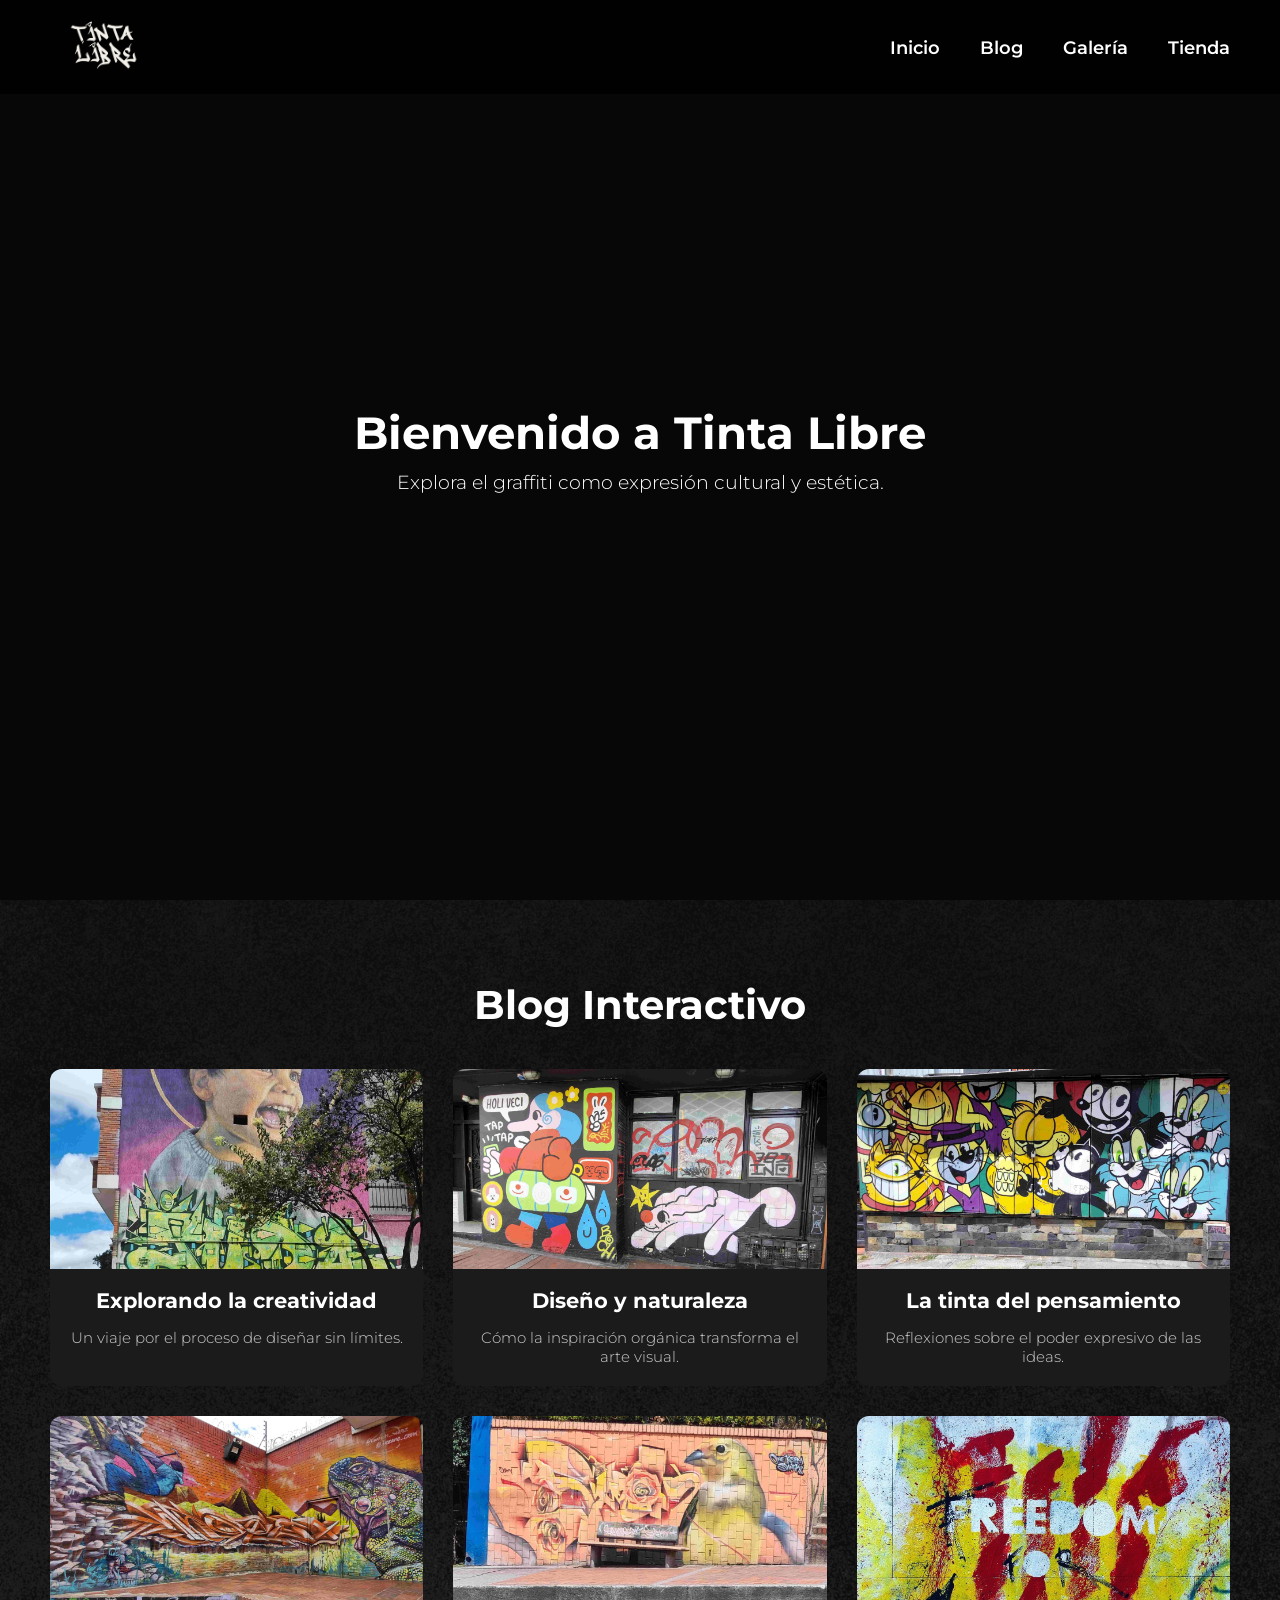
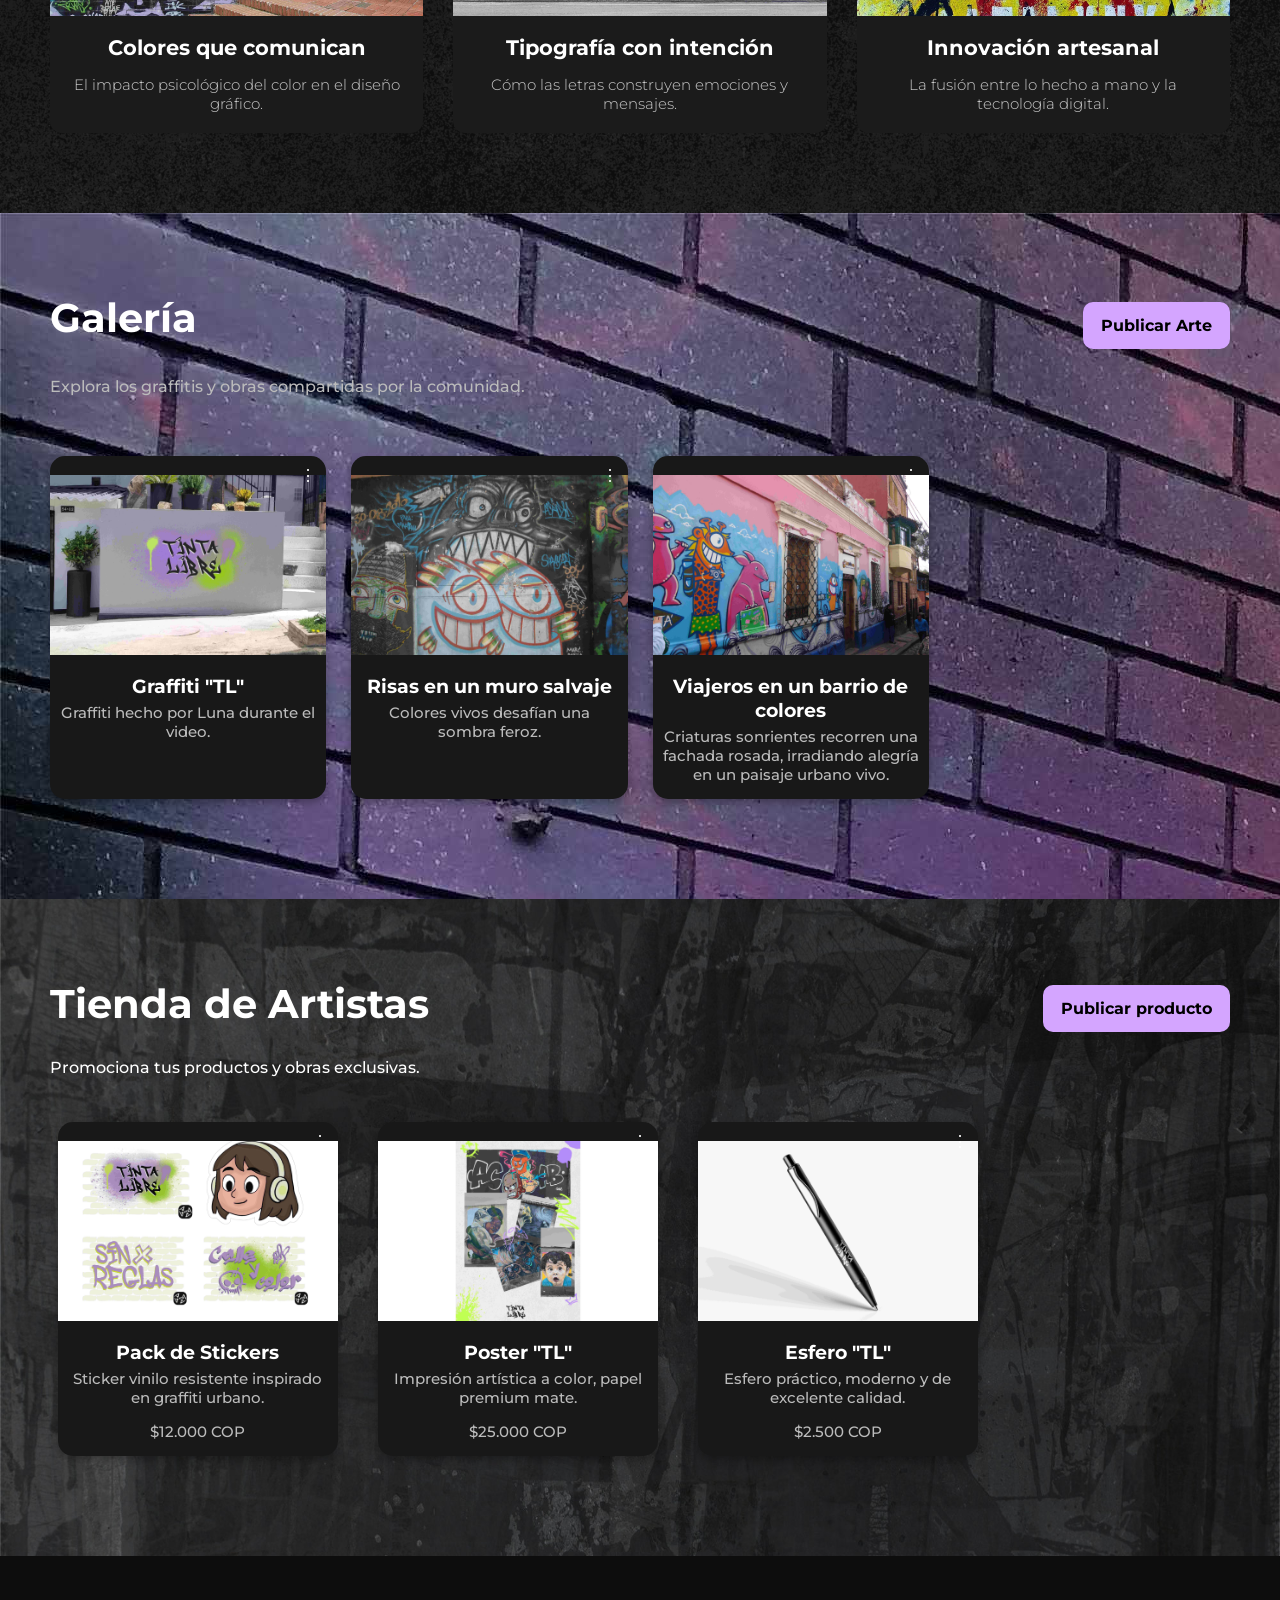
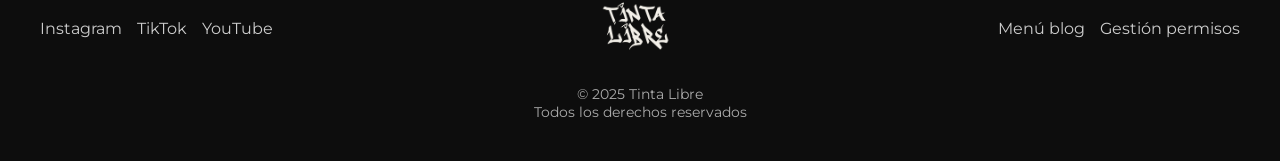
<file: index.html>
<!DOCTYPE html>
<html lang="es">
<head>
  <meta charset="UTF-8">
  <meta name="viewport" content="width=device-width, initial-scale=1.0">
  <meta name="viewport" content="width=device-width, initial-scale=1">
  <title>Tinta Libre</title>
  <link rel="stylesheet" href="css/hoja.css">
  <link rel="icon" href="img/favicon.ico" type="image/png">
  <script src="js/funciones.js"></script>
  <link rel="preconnect" href="https://fonts.googleapis.com">
  <link rel="preconnect" href="https://fonts.gstatic.com" crossorigin>
  <link href="https://fonts.googleapis.com/css2?family=Montserrat:ital,wght@0,100..900;1,100..900&display=swap" rel="stylesheet">
</head>
<body>
  <header>
    <nav>
  <div class="logo">
    <img src="img/logo_crema-03.png" alt="Logo Tinta Libre">
  </div>
  <button class="hamburguesa" id="hamburguesa">
    ☰
  </button>
  <ul class="menu" id="menu">
    <li><a href="#inicio">Inicio</a></li>
    <li><a href="#blog">Blog</a></li>
    <li><a href="#galeria">Galería</a></li>
    <li><a href="#tienda">Tienda</a></li>
  </ul>
</nav>

  </header>

  <main>
    <section id="inicio" class="seccion inicio">
      <video autoplay muted loop id="video-fondo">
        <source src="img/video_fondo.mp4" type="video/mp4">
      </video>
      <div class="overlay"></div>
      <div class="contenido">
        <h2>Bienvenido a Tinta Libre</h2>
        <p>Explora el graffiti como expresión cultural y estética.</p>
      </div>
    </section>

    <section id="blog" class="blog-section">
      <h2>Blog Interactivo</h2>
      <div class="blog-container">
        <div class="blog-card">
          <img src="img/entrada1.jpg" alt="Entrada 1">
          <h3>Explorando la creatividad</h3>
          <p>Un viaje por el proceso de diseñar sin límites.</p>
        </div>
        <div class="blog-card">
          <img src="img/entrada2.jpg" alt="Entrada 2">
          <h3>Diseño y naturaleza</h3>
          <p>Cómo la inspiración orgánica transforma el arte visual.</p>
        </div>
        <div class="blog-card">
          <img src="img/entrada3.jpg" alt="Entrada 3">
          <h3>La tinta del pensamiento</h3>
          <p>Reflexiones sobre el poder expresivo de las ideas.</p>
        </div>
        <div class="blog-card">
          <img src="img/entrada4.jpg" alt="Entrada 4">
          <h3>Colores que comunican</h3>
          <p>El impacto psicológico del color en el diseño gráfico.</p>
        </div>
        <div class="blog-card">
          <img src="img/entrada5.jpg" alt="Entrada 5">
          <h3>Tipografía con intención</h3>
          <p>Cómo las letras construyen emociones y mensajes.</p>
        </div>
        <div class="blog-card">
          <img src="img/entrada6.jpg" alt="Entrada 6">
          <h3>Innovación artesanal</h3>
          <p>La fusión entre lo hecho a mano y la tecnología digital.</p>
        </div>
      </div>
    </section>

    <section id="galeria" class="seccion galeria">
      <div class="galeria-header">
        <h2>Galería</h2>
        <a href="publicar-arte.html" class="btn-publicar">Publicar Arte</a>
      </div>
      <p>Explora los graffitis y obras compartidas por la comunidad.</p>

      <div class="galeria-mosaico">


  <div class="card-publicacion">
    <div class="menu-opciones">
      <span class="icono-menu">⋮</span>
      <div class="menu">
        <button>Editar</button>
        <button>Eliminar</button>
        <button>Ver detalles</button>
      </div>
    </div>
	  <a href="graffiti_luna.html" class="card-link">
	  <img src="img/graffiti_luna.jpg" alt="Sombras Urbanas">
    <h3>Graffiti "TL"</h3>
    <p>Graffiti hecho por Luna durante el video.</p>
	  </a>
		  </div>


  <div class="card-publicacion">
    <div class="menu-opciones">
      <span class="icono-menu">⋮</span>
      <div class="menu">
        <button>Editar</button>
        <button>Eliminar</button>
        <button>Ver detalles</button>
      </div>
    </div>
    <img src="img/graffiti_2.jpg" alt="Color Rush">
    <h3>Risas en un muro salvaje</h3>
    <p>Colores vivos desafían una sombra feroz.</p>
  </div>


  <div class="card-publicacion">
    <div class="menu-opciones">
      <span class="icono-menu">⋮</span>
      <div class="menu">
        <button>Editar</button>
        <button>Eliminar</button>
        <button>Ver detalles</button>
      </div>
    </div>
    <img src="img/graffiti_3.jpg" alt="Mente Abstracta">
    <h3>Viajeros en un barrio de colores</h3>
    <p>Criaturas sonrientes recorren una fachada rosada, irradiando alegría en un paisaje urbano vivo.</p>
  </div>
</div>

    </section>

    <section id="tienda" class="seccion tienda">
  <div class="galeria-header">
     <h2>Tienda de Artistas</h2>
  <a href="publicar_producto.html" class="btn-publicar">Publicar producto</a>
  </div>
		<p>Promociona tus productos y obras exclusivas.</p>
 <div class="tienda-wrapper">
    <div class="tienda-container" id="tienda-container">


      <div class="card-publicacion">
        <div class="menu-opciones">
          <span class="icono-menu">⋮</span>
          <div class="menu">
            <button class="editar">Editar</button>
            <button class="opcion eliminar" data-tipo="producto" data-index="0">Eliminar</button>
            <button>Ver detalles</button>
          </div>
        </div>
          <a href="stickers.html" class="card-link">
			  <img src="img/stickers.jpg" alt="Sticker Graff #01">
        <h3>Pack de Stickers</h3>
        <p>Sticker vinilo resistente inspirado en graffiti urbano.</p>
        <p class="precio">$12.000 COP</p>
	  </a>
		</div>

      <div class="card-publicacion">
        <div class="menu-opciones">
          <span class="icono-menu">⋮</span>
          <div class="menu">
            <button class="editar">Editar</button>
            <button class="opcion eliminar" data-tipo="producto" data-index="1">Eliminar</button>
            <button>Ver detalles</button>
          </div>
        </div>
        <img src="img/poster.jpg" alt="Print Neon Vibes">
        <h3>Poster "TL"</h3>
        <p>Impresión artística a color, papel premium mate.</p>
        <p class="precio">$25.000 COP</p>
      </div>

      <div class="card-publicacion">
        <div class="menu-opciones">
          <span class="icono-menu">⋮</span>
          <div class="menu">
            <button class="editar">Editar</button>
            <button class="opcion eliminar" data-tipo="producto" data-index="2">Eliminar</button>
            <button>Ver detalles</button>
          </div>
        </div>
        <img src="img/esfero.jpg" alt="Poster Wild Lines">
        <h3>Esfero "TL"</h3>
        <p>Esfero práctico, moderno y de excelente calidad.</p>
        <p class="precio">$2.500 COP</p>
      </div>
    </div>
  </div>
</section>

    <footer>
      <div class="footer-medio">
        <div class="footer-redes">
          <a href="#" target="_blank">Instagram</a>
          <a href="#" target="_blank">TikTok</a>
          <a href="#" target="_blank">YouTube</a>
        </div>
        <div class="footer-logo">
          <img src="img/logo_crema-03.png" alt="Logo Tinta Libre">
        </div>
        <div class="footer-sitio">
          <a href="#blog">Menú blog</a>
          <a href="https://bogota.gov.co/servicios/tramites/autorizacion-de-lugares-para-la-practica-responsable-del-grafiti">Gestión permisos</a>
        </div>
      </div>
      <div class="footer-inferior">
        <p>© 2025 Tinta Libre</p>
        <p>Todos los derechos reservados</p>
      </div>
    </footer>
  </main>
</body>
</html>
</file>
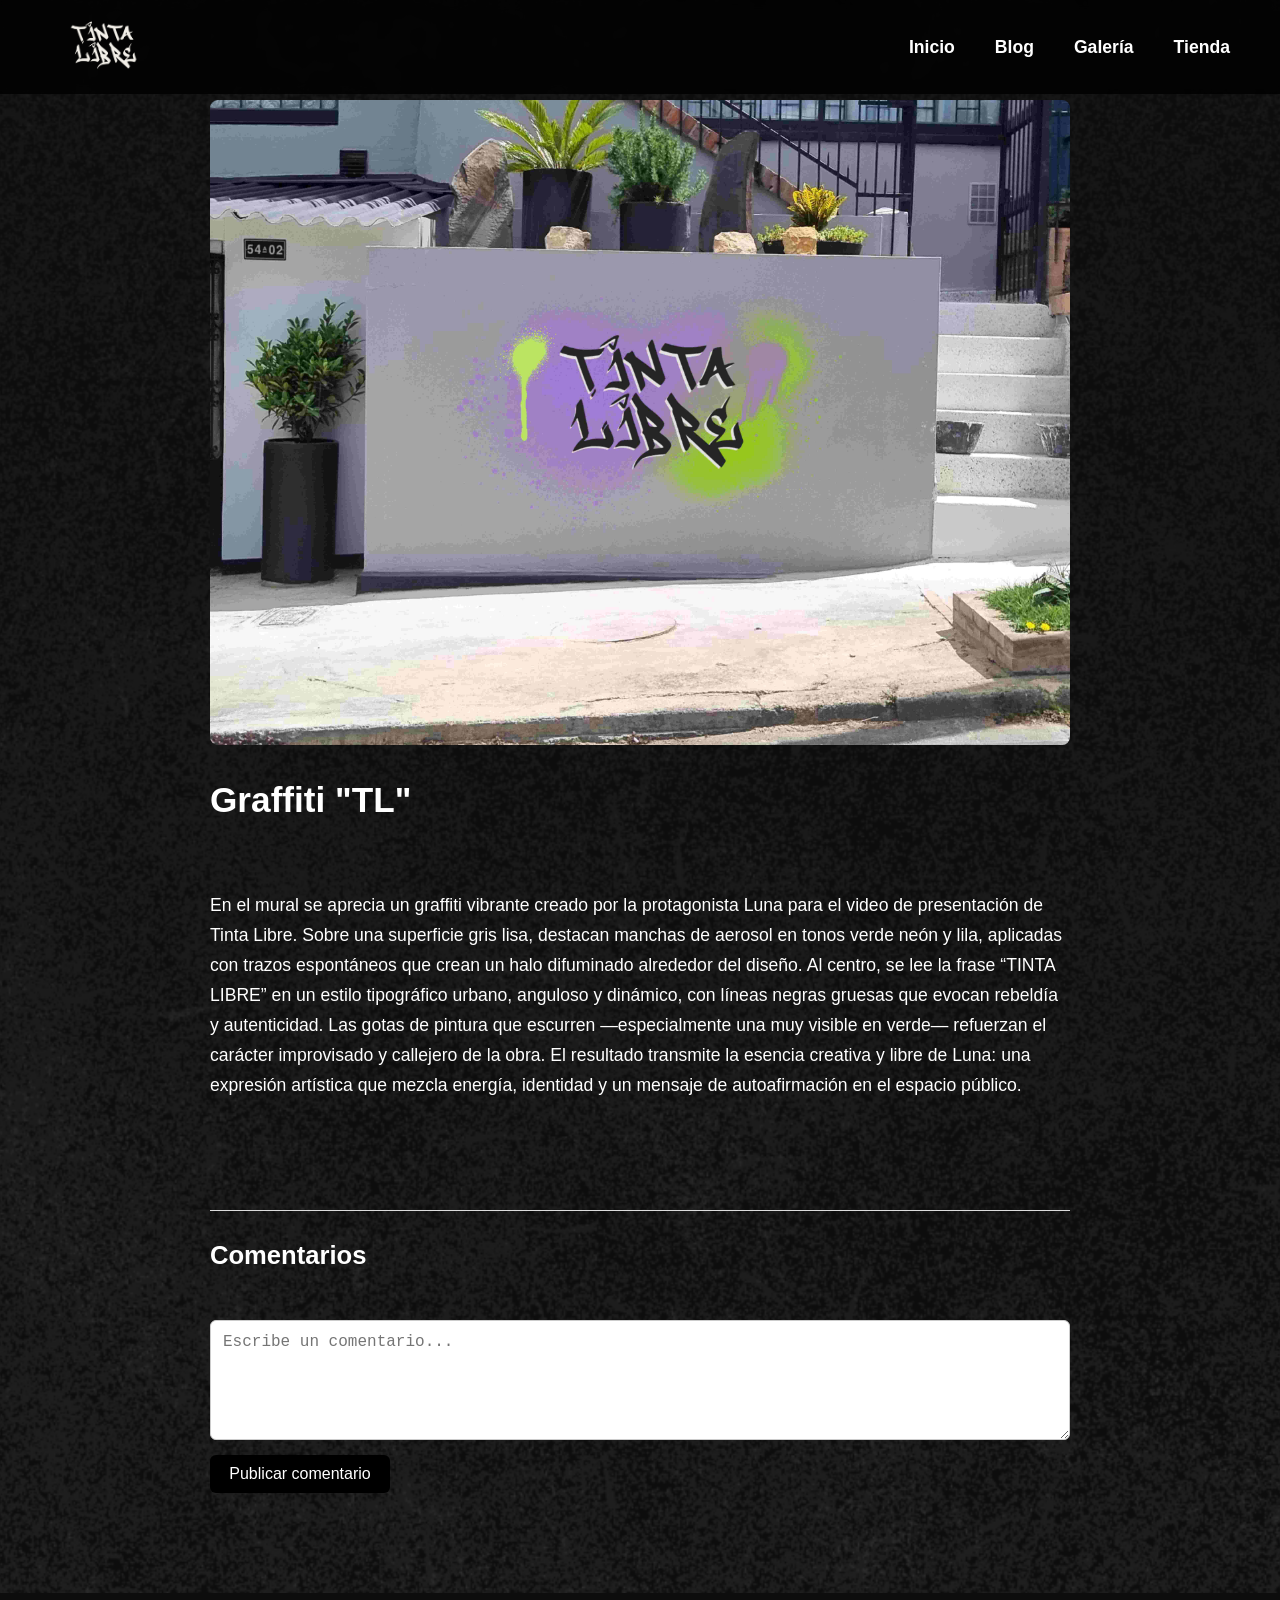
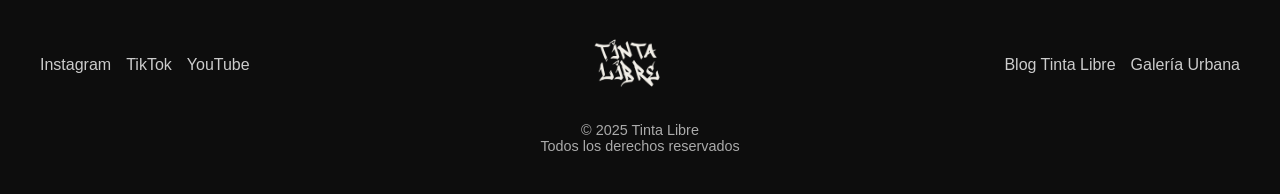
<file: graffiti_luna.html>
<!DOCTYPE html>
<html lang="es">
<head>
  <meta charset="UTF-8">
  <meta name="viewport" content="width=device-width, initial-scale=1.0">
  <title>Graffiti Luna</title>
  <link rel="stylesheet" href="css/hoja.css">
  <link rel="icon" href="img/favicon.ico" type="image/png">
  <script src="js/funciones.js" defer></script>
</head>
<body class="fondo_blog">
  <header>
   <nav>
  <div class="logo">
    <img src="img/logo_crema-03.png" alt="Logo Tinta Libre">
  </div>

  <button class="hamburguesa" id="hamburguesa">
    ☰
  </button>
  <ul class="menu" id="menu">
   <li><a href="index.html">Inicio</a></li>
    <li><a href="index.html">Blog</a></li>
    <li><a href="index.html">Galería</a></li>
    <li><a href="index.html">Tienda</a></li>
  </ul>
</nav>

  </header>
  <main>
	<section class="publicacion-detalle">
  <div class="detalle-contenedor">

    <div class="detalle-imagen">
      <img src="img/graffiti_luna.jpg" alt="Imagen de la publicación">
    </div>


    <h1 id="detalleTitulo" class="detalle-titulo">Graffiti "TL"</h1>

    <article class="detalle-texto">
      <p id="detalleDescripcion">En el mural se aprecia un graffiti vibrante creado por la protagonista Luna para el video de presentación de Tinta Libre. Sobre una superficie gris lisa, destacan manchas de aerosol en tonos verde neón y lila, aplicadas con trazos espontáneos que crean un halo difuminado alrededor del diseño. Al centro, se lee la frase “TINTA LIBRE” en un estilo tipográfico urbano, anguloso y dinámico, con líneas negras gruesas que evocan rebeldía y autenticidad. Las gotas de pintura que escurren —especialmente una muy visible en verde— refuerzan el carácter improvisado y callejero de la obra. El resultado transmite la esencia creativa y libre de Luna: una expresión artística que mezcla energía, identidad y un mensaje de autoafirmación en el espacio público.</p>
    </article>

<section class="comentarios">
  <h2>Comentarios</h2>


  <div id="listaComentarios" class="lista-comentarios"></div>


  <form id="formComentario" class="form-comentario">
    <textarea id="comentarioTexto" placeholder="Escribe un comentario..." required></textarea>
    <button type="submit">Publicar comentario</button>
  </form>
</section>


  </div>
</section>
	</main>
  <footer>
    <div class="footer-medio">
      <div class="footer-redes">
        <a href="#" target="_blank">Instagram</a>
        <a href="#" target="_blank">TikTok</a>
        <a href="#" target="_blank">YouTube</a>
      </div>
      <div class="footer-logo">
        <img src="img/logo_crema-03.png" alt="Logo Tinta Libre">
      </div>
      <div class="footer-sitio">
        <a href="index.html#blog">Blog Tinta Libre</a>
        <a href="index.html#galeria">Galería Urbana</a>
      </div>
    </div>
    <div class="footer-inferior">
      <p>© 2025 Tinta Libre</p>
      <p>Todos los derechos reservados</p>
    </div>
  </footer>
</body>
</html>
</file>
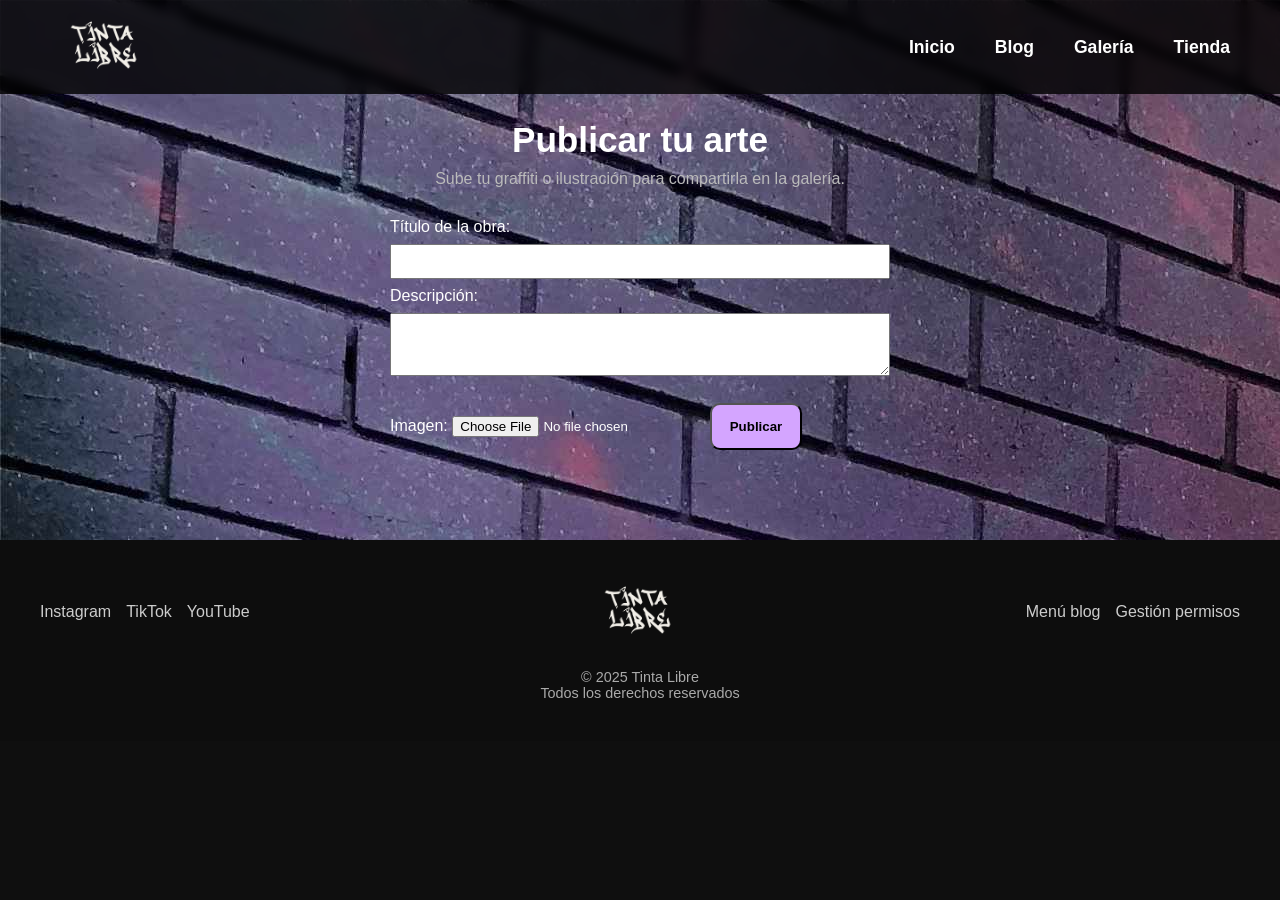
<file: publicar-arte.html>
<!DOCTYPE html>
<html lang="es">
<head>
  <meta charset="UTF-8">
  <meta name="viewport" content="width=device-width, initial-scale=1.0">
  <title>Publicar Arte - Tinta Libre</title>
  <link rel="stylesheet" href="css/hoja.css">
  <link rel="icon" href="img/favicon.ico" type="image/png">
  <script src="js/funciones.js" defer></script>
</head>
<body>
  <header>
    <nav>
  <div class="logo">
    <img src="img/logo_crema-03.png" alt="Logo Tinta Libre">
  </div>

  <button class="hamburguesa" id="hamburguesa">
    ☰
  </button>
  <ul class="menu" id="menu">
  <li><a href="index.html">Inicio</a></li>
    <li><a href="index.html">Blog</a></li>
    <li><a href="index.html">Galería</a></li>
    <li><a href="index.html">Tienda</a></li>
  </ul>
</nav>

  </header>

  <main class="form-publicar">
	 
    <h2>Publicar tu arte</h2>
    <p>Sube tu graffiti o ilustración para compartirla en la galería.</p>

    <form id="formPublicarArte" style="max-width:500px;margin:30px auto;text-align:left;">
      <label>Título de la obra:</label>
      <input type="text" id="tituloArte" required style="width:100%;padding:8px;margin:8px 0;">

      <label>Descripción:</label>
      <textarea id="descripcionArte" required rows="3" style="width:100%;padding:8px;margin:8px 0;"></textarea>

      <label>Imagen:</label>
      <input type="file" id="imagenArte" accept="image/*" required style="margin:8px 0;">
      <img alt="" id="previewArte" style="display:none;width:100%;margin-top:10px;border-radius:10px;">

      <button type="submit" class="btn-publicar" style="margin-top:15px;">Publicar</button>
    </form>
  </main>

  <footer>
      <div class="footer-medio">
        <div class="footer-redes">
          <a href="#" target="_blank">Instagram</a>
          <a href="#" target="_blank">TikTok</a>
          <a href="#" target="_blank">YouTube</a>
        </div>
        <div class="footer-logo">
          <img src="img/logo_crema-03.png" alt="Logo Tinta Libre">
        </div>
        <div class="footer-sitio">
          <a href="#blog">Menú blog</a>
          <a href="https://bogota.gov.co/servicios/tramites/autorizacion-de-lugares-para-la-practica-responsable-del-grafiti">Gestión permisos</a>
        </div>
      </div>
      <div class="footer-inferior">
        <p>© 2025 Tinta Libre</p>
        <p>Todos los derechos reservados</p>
      </div>
    </footer>
</body>
</html>
</file>
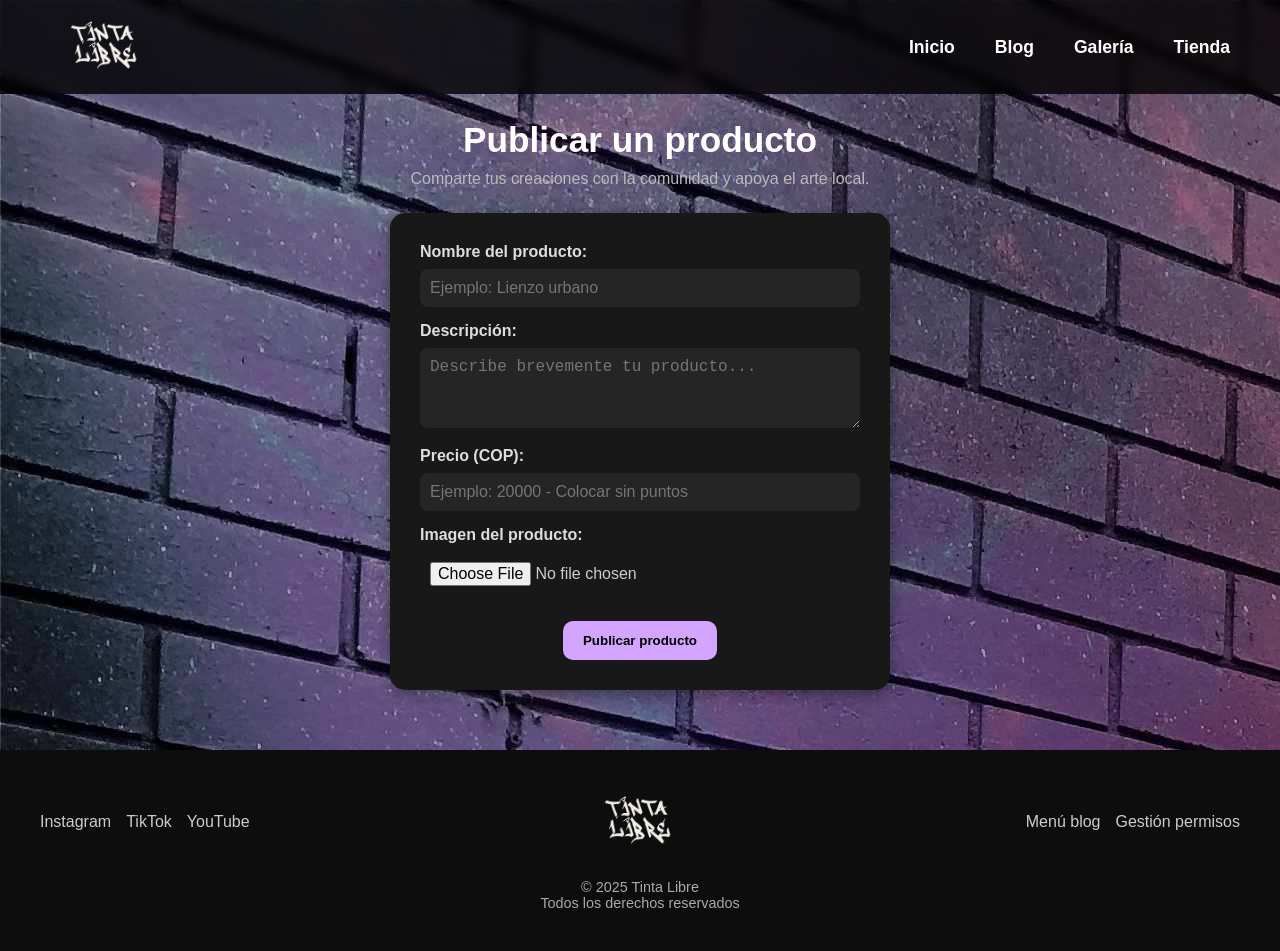
<file: publicar_producto.html>
<!DOCTYPE html>
<html lang="es">
<head>
  <meta charset="UTF-8">
  <meta name="viewport" content="width=device-width, initial-scale=1.0">
  <title>Publicar Producto | Tinta Libre</title>
  <link rel="stylesheet" href="css/hoja.css">
  <link rel="icon" href="img/favicon.ico" type="image/png">
  <script src="js/funciones.js" defer></script>
</head>
<body>
  <header>
   <nav>
  <div class="logo">
    <img src="img/logo_crema-03.png" alt="Logo Tinta Libre">
  </div>

  <button class="hamburguesa" id="hamburguesa">
    ☰
  </button>
  <ul class="menu" id="menu">
  <li><a href="index.html">Inicio</a></li>
    <li><a href="index.html">Blog</a></li>
    <li><a href="index.html">Galería</a></li>
    <li><a href="index.html">Tienda</a></li>
  </ul>
</nav>

  </header>

  <main class="form-publicar">
    <h2>Publicar un producto</h2>
    <p>Comparte tus creaciones con la comunidad y apoya el arte local.</p>

    <form id="formPublicarProducto" class="formulario">
      <label for="nombreProducto">Nombre del producto:</label>
      <input type="text" id="nombreProducto" placeholder="Ejemplo: Lienzo urbano" required>

      <label for="descripcionProducto">Descripción:</label>
      <textarea id="descripcionProducto" placeholder="Describe brevemente tu producto..." required></textarea>

      <label for="precioProducto">Precio (COP):</label>
      <input type="number" id="precioProducto" placeholder="Ejemplo: 20000 - Colocar sin puntos" min="0" required>

      <label for="imagenProducto">Imagen del producto:</label>
      <input type="file" id="imagenProducto" accept="image/*" required>

      <img id="previewProducto" alt="Vista previa" style="display:none; width:100%; border-radius:10px; margin-top:10px;">

      <button type="submit" class="btn-publicar">Publicar producto</button>
    </form>
  </main>

    <footer>
      <div class="footer-medio">
        <div class="footer-redes">
          <a href="#" target="_blank">Instagram</a>
          <a href="#" target="_blank">TikTok</a>
          <a href="#" target="_blank">YouTube</a>
        </div>
        <div class="footer-logo">
          <img src="img/logo_crema-03.png" alt="Logo Tinta Libre">
        </div>
        <div class="footer-sitio">
          <a href="#blog">Menú blog</a>
          <a href="https://bogota.gov.co/servicios/tramites/autorizacion-de-lugares-para-la-practica-responsable-del-grafiti">Gestión permisos</a>
        </div>
      </div>
      <div class="footer-inferior">
        <p>© 2025 Tinta Libre</p>
        <p>Todos los derechos reservados</p>
      </div>
    </footer>
</body>
</html>
</file>
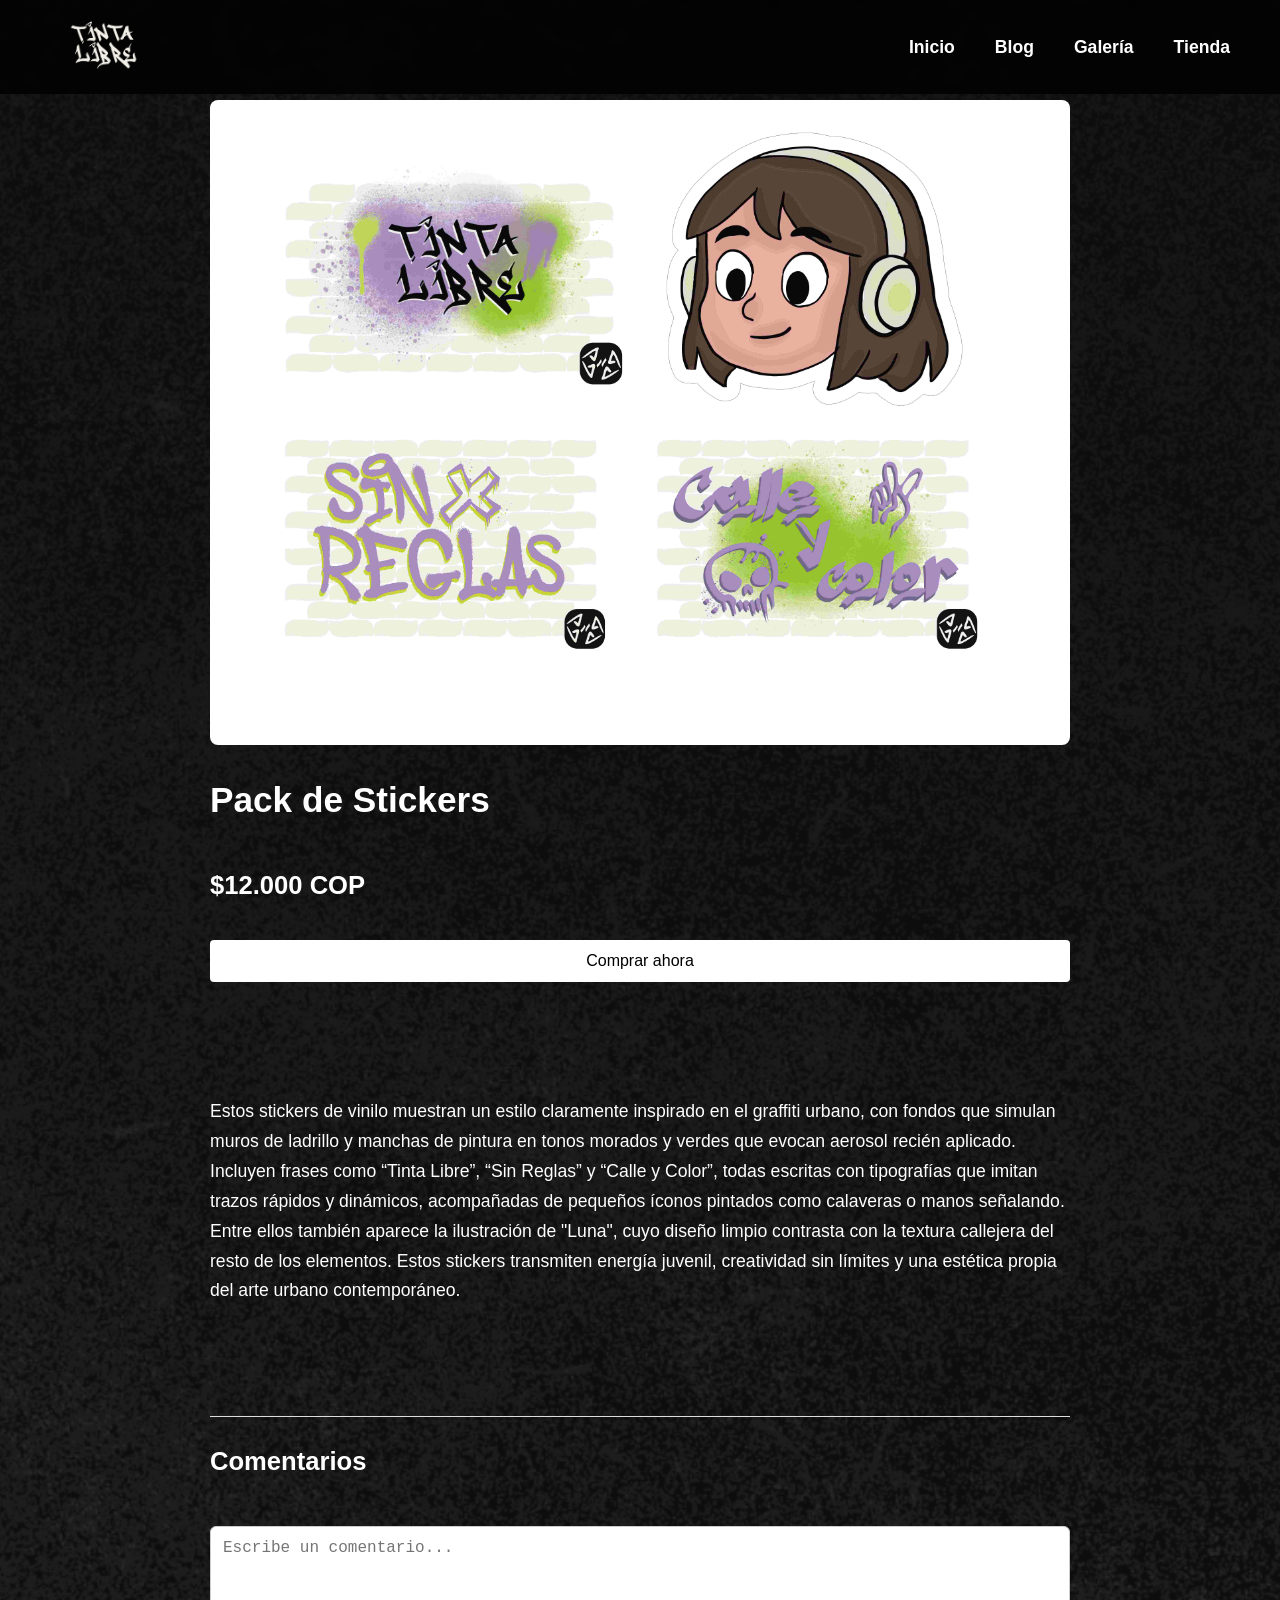
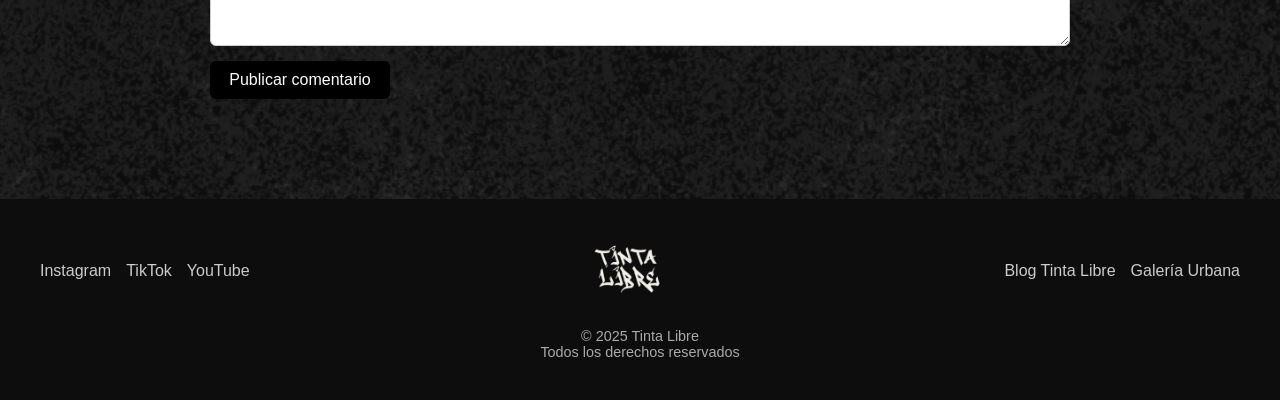
<file: stickers.html>
<!DOCTYPE html>
<html lang="es">
<head>
  <meta charset="UTF-8">
  <meta name="viewport" content="width=device-width, initial-scale=1.0">
  <title>Producto | Tienda</title>
  <link rel="stylesheet" href="css/hoja.css">
  <link rel="icon" href="img/favicon.ico" type="image/png">
  <script src="js/funciones.js" defer></script>
</head>

<body class="fondo_blog">

<header>
  <nav>
    <div class="logo">
      <img src="img/logo_crema-03.png" alt="Logo Tinta Libre">
    </div>

    <button class="hamburguesa" id="hamburguesa">☰</button>

    <ul class="menu" id="menu">
      <li><a href="index.html">Inicio</a></li>
      <li><a href="index.html">Blog</a></li>
      <li><a href="index.html">Galería</a></li>
      <li><a href="index.html">Tienda</a></li>
    </ul>
  </nav>
</header>

<main>
  <section class="publicacion-detalle">
    <div class="detalle-contenedor">

      <div class="detalle-imagen">
        <img src="img/stickers.jpg" alt="Imagen del producto">
      </div>

      <h1 class="detalle-titulo">Pack de Stickers</h1>

      <p class="precio-producto" style="font-size: 1.6rem; font-weight: bold; margin: 10px 0;">
        $12.000 COP
      </p>

      <button class="btn-comprar">
        Comprar ahora
      </button>

      <article class="detalle-texto">
        <p>
        Estos stickers de vinilo muestran un estilo claramente inspirado en el graffiti urbano, con fondos que simulan muros de ladrillo y manchas de pintura en tonos morados y verdes que evocan aerosol recién aplicado. Incluyen frases como “Tinta Libre”, “Sin Reglas” y “Calle y Color”, todas escritas con tipografías que imitan trazos rápidos y dinámicos, acompañadas de pequeños íconos pintados como calaveras o manos señalando. Entre ellos también aparece la ilustración de "Luna", cuyo diseño limpio contrasta con la textura callejera del resto de los elementos. Estos stickers transmiten energía juvenil, creatividad sin límites y una estética propia del arte urbano contemporáneo.
        </p>
      </article>
      <section class="comentarios">
        <h2>Comentarios</h2>
      <div id="listaComentarios" class="lista-comentarios"></div>
        <form id="formComentario" class="form-comentario">
          <textarea id="comentarioTexto" placeholder="Escribe un comentario..." required></textarea>
          <button type="submit">Publicar comentario</button>
        </form>
      </section>

    </div>
  </section>
</main>

<footer>
  <div class="footer-medio">
    <div class="footer-redes">
      <a href="#" target="_blank">Instagram</a>
      <a href="#" target="_blank">TikTok</a>
      <a href="#" target="_blank">YouTube</a>
    </div>
    <div class="footer-logo">
      <img src="img/logo_crema-03.png" alt="Logo Tinta Libre">
    </div>
    <div class="footer-sitio">
      <a href="index.html#blog">Blog Tinta Libre</a>
      <a href="index.html#galeria">Galería Urbana</a>
    </div>
  </div>
  <div class="footer-inferior">
    <p>© 2025 Tinta Libre</p>
    <p>Todos los derechos reservados</p>
  </div>
</footer>

</body>
</html>
</file>
<file: css/hoja.css>
* {
  margin: 0;
  padding: 0;
  box-sizing: border-box;
}

body {
	font-family: "Montserrat", sans-serif;
	background-color: #0f0f0f;
	color: #fff;
	overflow-x: hidden;
}

header {
  width: 100%;
  position: fixed;
  top: 0;
  left: 0;
  z-index: 100;
  background-color: rgba(0, 0, 0, 0.8);
  backdrop-filter: blur(6px);
}

nav {
  display: flex;
  justify-content: space-between;
  align-items: center;
  padding: 15px 50px;
  flex-wrap: wrap;
}

.logo img {
  height: 60px;
  width: auto;
}

.menu {
  display: flex;
  list-style: none;
  gap: 40px;
}

.menu li a {
  color: #fff;
  text-decoration: none;
  font-weight: 600;
  font-size: 1.1rem;
  transition: color 0.3s ease;
}

.menu li a:hover {
  color: #d4a5ff;
}

#video-fondo {
  position: absolute;
  width: 100%;
  height: 100%;
  object-fit: cover;
  z-index: -2;
}

.overlay {
  position: absolute;
  width: 100%;
  height: 100%;
  background: rgba(0, 0, 0, 0.5);
  z-index: -1;
}

.inicio {
  position: relative;
  height: 100vh;
  display: flex;
  align-items: center;
  justify-content: center;
  text-align: center;
  color: #fff;
}

.inicio .contenido h2 {
  font-size: 2.8rem;
  margin-bottom: 10px;
}

.inicio .contenido p {
    font-size: 1.2rem;
    font-weight: 300;
}

.blog-section {
	background-color: #121212;
	padding: 80px 50px;
	text-align: center;
	background-image: url(../img/fondo_blog.png);
	background-position: center center;
	background-size: cover;
	background-repeat: no-repeat;
}

.blog-section h2 {
  font-size: 2.5rem;
  margin-bottom: 40px;
}

.blog-container {
  display: grid;
  grid-template-columns: repeat(auto-fit, minmax(280px, 1fr));
  gap: 30px;
}

.blog-card {
  background-color: #1b1b1b;
  border-radius: 12px;
  overflow: hidden;
  transition: transform 0.3s ease;
}

.blog-card:hover {
  transform: translateY(-5px);
}

.blog-card img {
  width: 100%;
  height: 200px;
  object-fit: cover;
}

.blog-card h3 {
    margin: 15px;
    font-size: 1.3rem;
    font-weight: bold;
}

.blog-card p {
    margin: 0 15px 20px;
    color: #ccc;
    font-size: 0.95rem;
    font-weight: 300;
}

.galeria {
	padding: 80px 50px;
	background-color: #0f0f0f;
	text-align: center;
	background-image: url(../img/fondo_galeria.jpg);
}

.galeria h2 {
  font-size: 2.5rem;
  margin-bottom: 15px;
}

.galeria p {
    display: flex;
    color: #bbb;
    margin-bottom: 40px;
    float: none;
    justify-content: flex-start;
    font-weight: 500;
}

.galeria-mosaico {
  display: grid;
  grid-template-columns: repeat(auto-fit, minmax(240px, 1fr));
  gap: 20px;
}

.galeria-mosaico .item {
  position: relative;
  background-color: #1a1a1a;
  border-radius: 12px;
  overflow: hidden;
  box-shadow: 0 2px 8px rgba(0,0,0,0.3);
}

.galeria-mosaico .item img {
  width: 100%;
  height: 200px;
  object-fit: cover;
  border-radius: 12px;
  transition: none;
}

.galeria-mosaico .item img:hover {
  transform: none;
}

.galeria-mosaico .item .info {
  padding: 15px;
  color: #ddd;
  text-align: left;
}

.galeria-mosaico .item .info h3 {
  font-size: 1.1rem;
  margin-bottom: 8px;
}

.galeria-mosaico .item .info p {
    font-size: 0.9rem;
    color: #aaa;
    font-weight: 300;
}

footer {
	color: #fff;
	text-align: center;
	padding: 40px 20px;
	position: relative;
	z-index: 1;
	display: flex;
	flex-direction: column;
	align-items: center;
	justify-content: center;
	background-color: #0d0d0d;
}

.footer-medio {
  display: flex;
  justify-content: space-between;
  align-items: center;
  flex-wrap: wrap;
  width: 100%;
  max-width: 1200px;
  gap: 20px;
  margin-bottom: 25px;
}

.footer-redes,
.footer-sitio {
  display: flex;
  gap: 15px;
  flex-wrap: wrap;
  justify-content: center;
}

.footer-redes a,
.footer-sitio a {
  color: #ccc;
  text-decoration: none;
  font-size: 1rem;
  transition: color 0.3s;
}

.footer-redes a:hover,
.footer-sitio a:hover {
  color: #d4a5ff;
}

.footer-logo img {
  height: 60px;
  width: auto;
}

.footer-inferior {
  font-size: 0.9rem;
  color: #aaa;
}
.card-link   {
	text-decoration: none;
}


@media (max-width: 900px) {
  nav {
    flex-direction: column;
    padding: 20px;
  }

  .menu {
    flex-direction: column;
    align-items: center;
    gap: 20px;
    margin-top: 15px;
  }

  .menu li a {
    font-size: 1rem;
  }

  .inicio .contenido h2 {
    font-size: 2rem;
  }

  .blog-section {
    padding: 60px 20px;
  }

  .galeria {
    padding: 60px 20px;
  }

  .footer-medio {
    flex-direction: column;
    text-align: center;
  }

  footer {
    padding: 50px 20px;
  }
}

@media (max-width: 480px) {
  .inicio .contenido h2 {
    font-size: 1.8rem;
  }

  .inicio .contenido p {
    font-size: 1rem;
  }

  .blog-section h2,
  .galeria h2 {
    font-size: 2rem;
  }

  .footer-logo img {
    height: 50px;
  }

  .footer-redes a,
  .footer-sitio a {
    font-size: 0.9rem;
  }
}

.galeria-header,
.tienda-header {
  display: flex;
  align-items: center;
  justify-content: space-between;
  margin-bottom: 20px;
}

.btn-publicar {
  background-color: #d4a5ff;
  color: #000;
  font-weight: bold;
  text-decoration: none;
  padding: 10px 20px;
  border-radius: 8px;
  transition: background 0.3s ease;
}

.btn-publicar:hover {
  background-color: #c085ff;
}

.tienda {
	padding: 80px 50px;
	background-color: #121212;
	text-align: left;
	background-image: url(../img/fondo_tienda.jpg);
	background-position: center center;
	background-size: cover;
	background-repeat: no-repeat;
}

.tienda h2 {
	font-size: 2.5rem;
	margin-bottom: 10px;
}

.tienda p {
	margin-bottom: 25px;
	font-weight: 500;
}

.tienda-wrapper {
  display: grid;
  grid-template-columns: 1fr 220px;
  gap: 25px;
  align-items: start;
}

.tienda-container {
  display: grid;
  grid-template-columns: repeat(auto-fill, minmax(250px, 1fr));
  gap: 25px;
  justify-items: center;
  padding: 20px 0;
}

.tienda-card {
  position: relative;
  background-color: #1a1a1a;
  border-radius: 12px;
  overflow: hidden;
  box-shadow: 0 2px 8px rgba(0,0,0,0.3);
  transition: none;
}

.tienda-card:hover { transform: none; }

.tienda-card img {
  width: 100%;
  height: 200px;
  object-fit: cover;
  border-radius: 12px;
}

.tienda-card .info {
  padding: 15px;
  color: #ddd;
  text-align: left;
}

.tienda-card h3 {
  margin-bottom: 8px;
  font-size: 1.1rem;
}

.tienda-card p {
  font-size: 0.9rem;
  color: #aaa;
}

.tienda-card .precio {
  font-weight: 700;
  color: #d4a5ff;
}

.tienda-side {
  display: flex;
  align-items: start;
  justify-content: center;
  padding-top: 10px;
}

.btn-publicar {
  display: inline-block;
  background: #d4a5ff;
  color: #000;
  padding: 14px 18px;
  border-radius: 10px;
  font-weight: 700;
  text-decoration: none;
  transition: transform 0.12s, box-shadow 0.12s;
}

.btn-publicar:hover {
  transform: translateY(-3px);
  box-shadow: 0 8px 20px rgba(0,0,0,0.45);
}

@media (max-width: 900px) {
  .tienda-wrapper {
    grid-template-columns: 1fr;
  }

  .tienda-side {
    justify-content: center;
    margin-top: 15px;
  }
}

.menu-contenedor {
  position: absolute;
  top: 10px;
  right: 10px;
}

.menu-toggle {
  background: transparent;
  border: none;
  font-size: 20px;
  color: #fff;
  cursor: pointer;
  transition: transform 0.2s ease;
}

.menu-toggle:hover {
  transform: scale(1.2);
  color: #ff5252;
}

.menu-desplegable {
  display: none;
  position: absolute;
  top: 25px;
  right: 0;
  background-color: #1a1a1a;
  border: 1px solid #333;
  border-radius: 8px;
  padding: 8px;
  z-index: 20;
  box-shadow: 0 2px 8px rgba(0,0,0,0.5);
}

.menu-desplegable.activo {
  display: block;
}

.menu-desplegable .opcion {
  display: block;
  width: 100%;
  text-align: left;
  background: none;
  border: none;
  color: #ddd;
  padding: 6px 12px;
  cursor: pointer;
  font-size: 0.9rem;
  transition: background 0.2s ease, color 0.2s ease;
}

.menu-desplegable .opcion:hover {
  background: #ff5252;
  color: #fff;
}

.tienda-card, 
.galeria-mosaico .item {
  position: relative;
}

.galeria-mosaico,
.tienda-grid {
  display: grid;
  grid-template-columns: repeat(auto-fill, minmax(250px, 1fr));
  gap: 25px;
  justify-items: center;
  padding: 20px 0;
}

.card-publicacion {
	background-color: #181818;
	border-radius: 15px;
	overflow: hidden;
	width: 100%;
	max-width: 280px;
	box-shadow: 0 4px 10px rgba(0,0,0,0.3);
	transition: transform 0.2s ease;
	text-align: center;
	text-decoration: none;
}

.card-publicacion img {
  width: 100%;
  height: 180px;
  object-fit: cover;
}

.card-publicacion h3 {
	font-size: 1.2rem;
	color: #fff;
	margin: 15px 10px 5px;
	text-decoration: none;
}

.card-publicacion p {
	color: #bbb;
	font-size: 0.95rem;
	margin: 0 10px 15px;
	text-decoration: none;
}

.menu-opciones {
  position: relative;
  top: 10px;
  right: 10px;
  float: right;
  cursor: pointer;
}

.menu-opciones .menu {
  display: none;
  position: absolute;
  top: 25px;
  right: 0;
  background: #222;
  border-radius: 10px;
  box-shadow: 0 4px 8px rgba(0,0,0,0.3);
  overflow: hidden;
  z-index: 10;
}

.menu-opciones .menu button {
  display: block;
  width: 100%;
  background: none;
  border: none;
  color: #ddd;
  padding: 8px 15px;
  text-align: left;
  cursor: pointer;
}

.menu-opciones .menu button:hover {
  background-color: #333;
}

.menu-opciones.active .menu {
  display: block;
}

.form-publicar {
	padding: 120px 20px 60px;
	text-align: center;
	background-color: #0f0f0f;
	background-image: url(../img/fondo_galeria.jpg);
}
.fondo_blog {
	background-image: url(../img/fondo_blog.png);
	background-position: center center;
	background-size: cover;
	background-repeat: no-repeat;
}


.form-publicar h2 {
  font-size: 2.2rem;
  margin-bottom: 10px;
  color: #fff;
}

.form-publicar p {
  color: #bbb;
  font-size: 1rem;
  margin-bottom: 25px;
}

.formulario {
  max-width: 500px;
  margin: 0 auto;
  text-align: left;
  background: #181818;
  padding: 30px;
  border-radius: 15px;
  box-shadow: 0 4px 15px rgba(0,0,0,0.4);
}

.formulario label {
  display: block;
  margin-bottom: 8px;
  font-weight: 600;
  color: #ddd;
}

.formulario input,
.formulario textarea {
  width: 100%;
  padding: 10px;
  margin-bottom: 15px;
  border: none;
  border-radius: 8px;
  background: #252525;
  color: #fff;
  font-size: 1rem;
}

.formulario input[type="file"] {
  background: none;
  color: #ccc;
}

.formulario textarea {
  resize: vertical;
  min-height: 80px;
}

.formulario button.btn-publicar {
  display: block;
  margin: 0 auto;
  margin-top: 10px;
  background: #d4a5ff;
  color: #000;
  font-weight: bold;
  padding: 12px 20px;
  border: none;
  border-radius: 10px;
  cursor: pointer;
  transition: background 0.3s ease, transform 0.2s ease;
}

.formulario button.btn-publicar:hover {
  background: #c085ff;
  transform: translateY(-3px);
}

@media (max-width: 600px) {
  .formulario {
    padding: 20px;
  }

  .form-publicar h2 {
    font-size: 1.8rem;
  }
}
.hamburguesa {
  display: none;
  font-size: 2rem;
  color: #fff;
  background: none;
  border: none;
  cursor: pointer;
  transition: color 0.3s ease;
}

.hamburguesa:hover {
  color: #d4a5ff;
}

@media (max-width: 900px) {
  .hamburguesa {
    display: block;
  }

  .menu {
    display: none;
    flex-direction: column;
    position: absolute;
    top: 80px;
    right: 20px;
    background-color: rgba(15, 15, 15, 0.95);
    border-radius: 10px;
    padding: 20px;
    gap: 20px;
    width: 200px;
    text-align: right;
    box-shadow: 0 4px 15px rgba(0, 0, 0, 0.4);
  }

  .menu.activo {
    display: flex;
  }

  .menu li a {
    font-size: 1.1rem;
  }
}
.publicacion-detalle {
	max-width: 900px;
	margin: 80px auto;
	padding: 20px;
}

.detalle-contenedor {
  display: flex;
  flex-direction: column;
  gap: 30px;
}

.detalle-imagen img {
  width: 100%;
  border-radius: 8px;
  object-fit: cover;
}

.detalle-titulo {
  font-size: 2.2rem;
  font-weight: 700;
  line-height: 1.2;
  text-align: left;
  margin-bottom: 10px;
}

.detalle-texto {
	font-size: 1.1rem;
	line-height: 1.7;
	text-align: left;
	white-space: pre-line;
}
.comentarios {
  margin-top: 50px;
  padding-top: 30px;
  border-top: 1px solid #ddd;
}

.comentarios h2 {
  font-size: 1.6rem;
  margin-bottom: 20px;
  font-weight: 700;
}

.lista-comentarios {
  display: flex;
  flex-direction: column;
  gap: 20px;
  margin-bottom: 30px;
}

.comentario {
  background: #f7f7f7;
  padding: 15px;
  border-radius: 8px;
  border-left: 4px solid #333;
}

.comentario p {
  margin: 0;
  font-size: 1rem;
  line-height: 1.5;
}

.form-comentario {
  display: flex;
  flex-direction: column;
  gap: 15px;
}

.form-comentario textarea {
  width: 100%;
  height: 120px;
  padding: 12px;
  resize: vertical;
  font-size: 1rem;
  border-radius: 6px;
  border: 1px solid #ccc;
}

.form-comentario button {
  width: 180px;
  padding: 10px;
  border: none;
  border-radius: 6px;
  background: #000;
  color: #fff;
  font-size: 1rem;
  cursor: pointer;
}

.form-comentario button:hover {
  background: #333;
}
.btn-comprar {
	padding: 12px 20px;
	background-color: #FFFFFF;
	color: #000000;
	border: none;
	margin-bottom: 25px;
	cursor: pointer;
	font-size: 1rem;
	border-radius: 4px;
}
.btn-comprar:hover {
	background-color:#d4a5ff; 
}
@media (min-width: 1080px) {
    .blog-container {
        display: grid;
        grid-template-columns: repeat(3, 1fr);
    }
}
</file>
